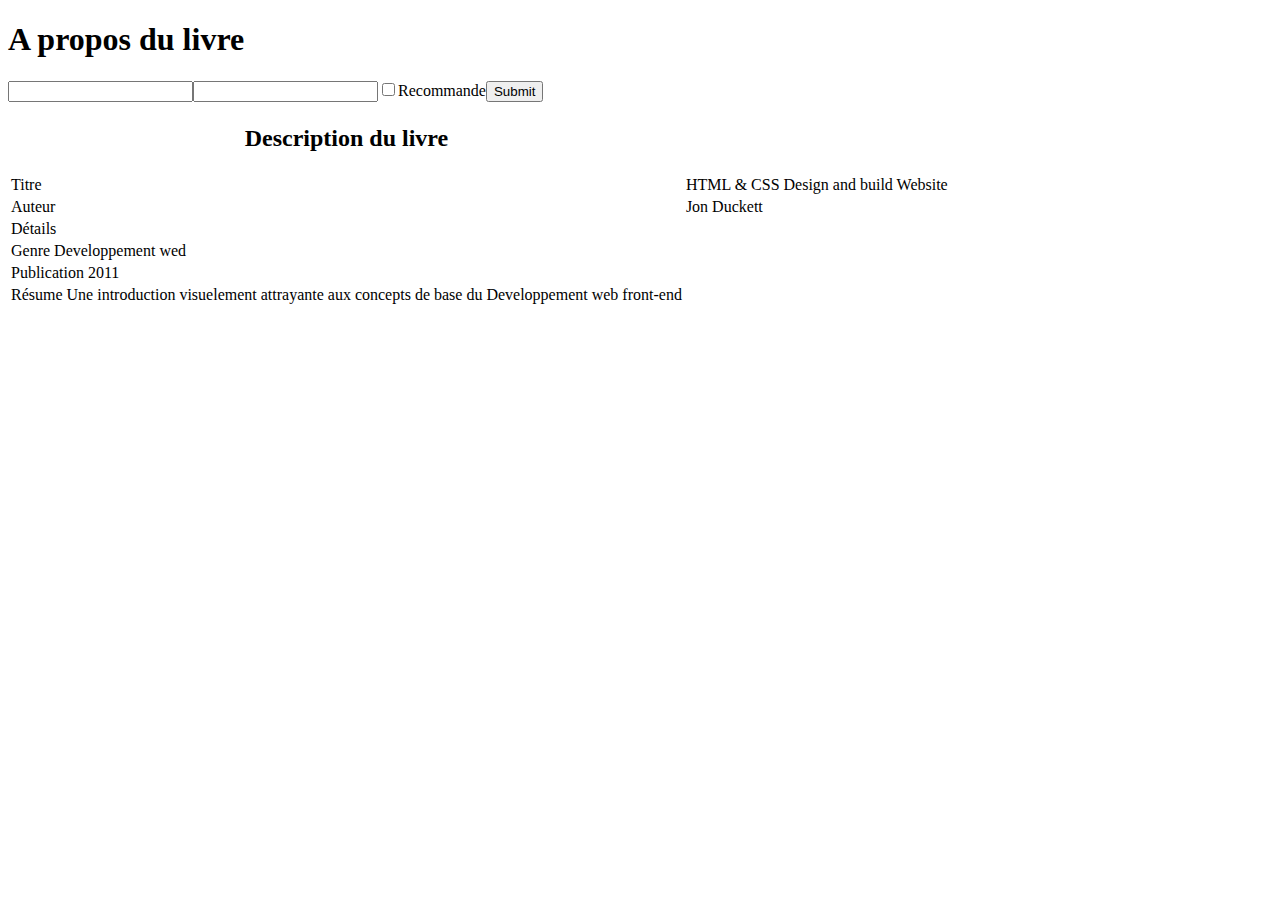
<file: Evaluation web front-end  partie 2 Jules chevrier.html>
<!DOCTYPE html>
<head>
    <title>Livre Html</title>
    <meta charset="UTF-8">
</head>

<body>
    <h1 id="a_propos"> A propos du livre</h1>
    <table>
        <th><h2>Description du livre</h2></th>
        <tr>
            <td>Titre</td>
            <td>HTML & CSS Design and build Website</td>
        </tr>
        <tr>
            <td>Auteur</td>
            <td>Jon Duckett</td>
        </tr>
        <tr>
            <td>Détails</td>
            <td>
                <tr><td>Genre Developpement wed</td></tr>
                <tr><td>Publication 2011</td></tr>
            </td>
        </tr>
        <tr>
            <td>Résume Une introduction visuelement attrayante aux concepts de base du Developpement web front-end</td>
        </tr>
        <tr>
            <form>
                <input  type="text">
                <label></label>
                <input type="text">
                <input type="checkbox">
                <label for="recommande">Recommande</label>
                <input type="submit">
            </form>
        </tr>
    </table>
</body>
</file>
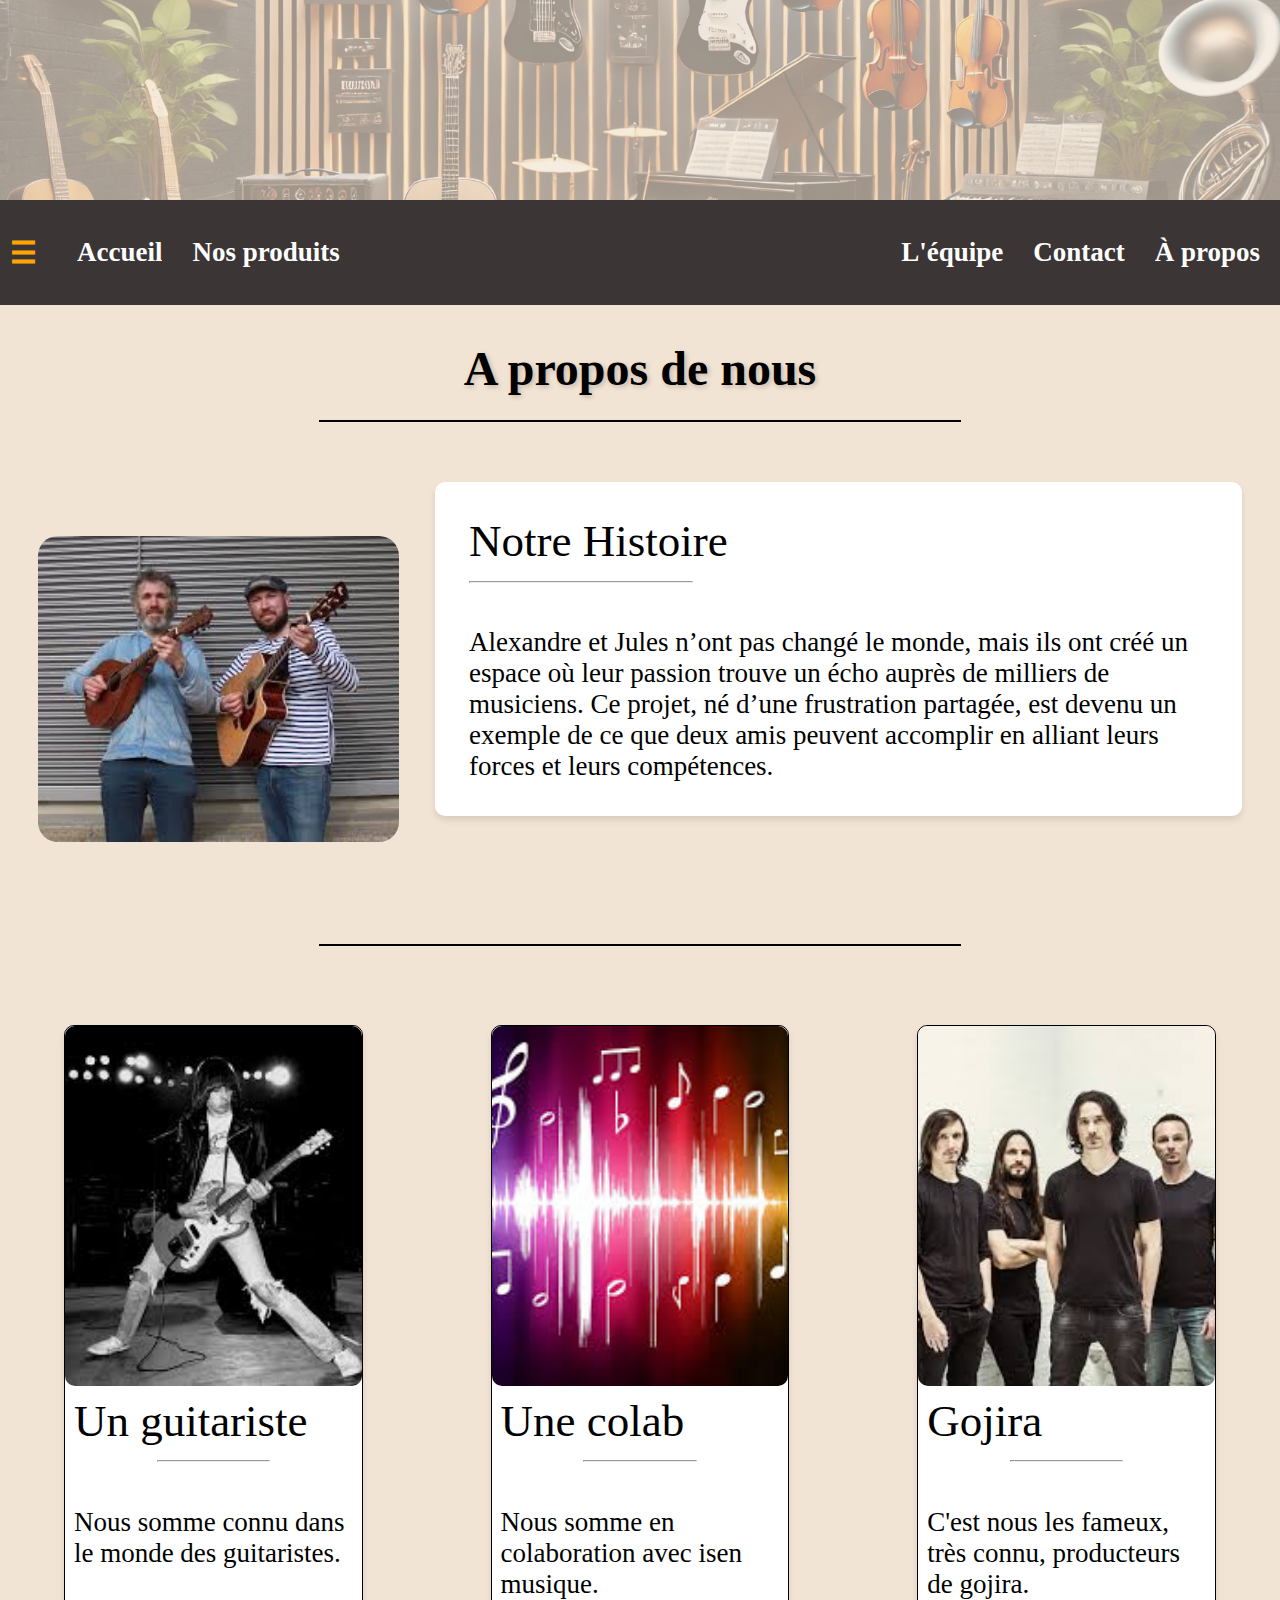
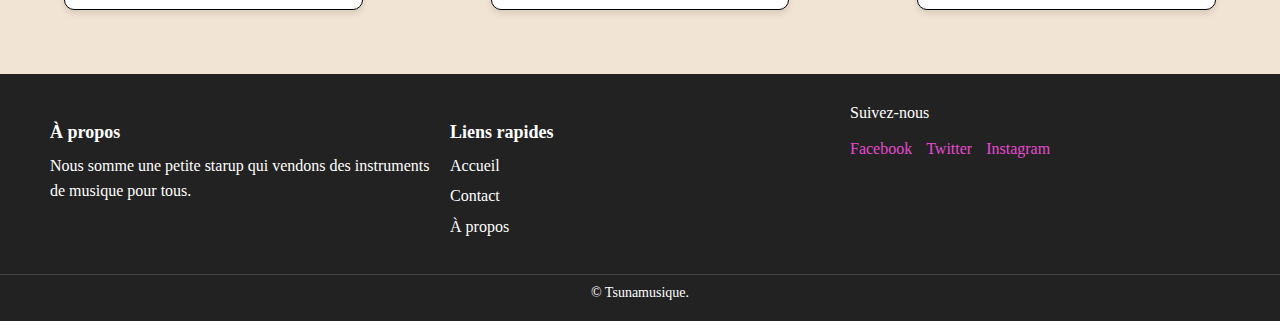
<file: apropos/a_propos.html>
<!DOCTYPE html>
<html lang="fr">
  <head>
    <link href="a_propos.css" rel="stylesheet" />
    <link href="../footer navbar/footer.css" rel="stylesheet" />
    <link href="../footer navbar/Navbar.css" rel="stylesheet" />
    <meta charset="UTF-8" />
    <meta http-equiv="X-UA-Compatible" content="IE=edge" />
    <meta name="viewport" content="width=device-width, initial-scale=1.0" />
    <title>A propos</title>
  </head>
  <body>
    <header>
      <img src="../image/vitrine.jpg" alt="vitrine" id="vitrine">
      <nav class="navbar">
        <div class="menu">
          <label for="bouton" class="menu-icon"><h2>☰</h2></label>
                   <input type="checkbox" id="bouton">
                             <ul class="nav-menu">
                               <li class="nav-item"> <a href="../Equipe/equipe.html"><h3>L'équipe</h3></a> </li>
                               <li class="nav-item"> <a href="../contact/contacte.html"><h3>Contact</h3></a> </li>
                               <li class="nav-item"> <a href="../apropos/a_propos.html"><h3>À propos</h3></a> </li>
                             </ul>
          <a href="../index.html"><h2>Accueil</h2></a>
          <a href="../Produits/produit.html"><h2>Nos produits</h2></a>
          </div>
      <div class="navigation">
          <a href="../Equipe/equipe.html"><h2>L'équipe</h2></a>
          <a href="../contact/contacte.html"><h2>Contact</h2></a>
          <a href="a_propos.html"><h2>À propos</h2></a>
          </div>
      </nav>
    </header>
<br><br>
    <h1>A propos de nous<hr width="50%" color="black" ></h1>


       <div class="product-grid">
        <div class="Histoire-img">
            <img src="../image/hommeavecinstrument.jpg">
        </div>
         <div class="Histoire">
            <div class="text-card">
            <p class="Titre-card">Notre Histoire<hr width="30%" align="left"></p>
            <br>
            <p>Alexandre et Jules n’ont pas changé le monde, mais ils ont créé un espace où leur passion trouve un écho auprès de milliers de musiciens. Ce projet, né d’une frustration partagée, est devenu un exemple de ce que deux amis peuvent accomplir en alliant leurs forces et leurs compétences.</p>
            </div>
        </div>
      </div>



      <hr class="ligne" width="50%" color="black">
      <div class="info-grid">
        <div class="info-card">
          <img src="../image/guitariste.png" class="imginfo">
            <div class="text-card">
            <p class="Titre-card">Un guitariste<hr width="40%" align="center"></p>
            <br>
            <p>Nous somme connu dans le monde des guitaristes.</p>
            </div>
        </div>


        <div class="info-card">
          <img src="../image/musique.png" class="imginfo">
            <div class="text-card">
            <p class="Titre-card">Une colab<hr width="40%" align="center"></p>
            <br>
            <p>Nous somme en colaboration avec isen musique.</p>
            </div>
        </div>


        <div class="info-card">
          <img src="../image/gojira.png" class="imginfo">
            <div class="text-card">
            <p class="Titre-card">Gojira<hr width="40%" align="center"></p>
            <br>
            <p>C'est nous les fameux, très connu, producteurs de gojira.</p>
            </div>
        </div>
      </div>
      <footer class="footer">
        <div class="footer-container">
            <div class="footer-section">
                <h3>À propos</h3>
                <p>Nous somme une petite starup qui vendons des instruments de musique pour tous.</p>
            </div>
            <div class="footer-section">
                <h3>Liens rapides</h3>
                <ul>
                  <li><a href="../Acceuil (Index)/index.html">Accueil</a></li>
                  <li><a href="../contact/contacte.html">Contact</h2></li>
                  <li><a href="../apropos/a_propos.html">À propos</h2></li>
                </ul>
            </div>
            <div class="footer-section">
                <a>Suivez-nous</a>
                <div class="social-icons">
                  <br><a href="https://www.facebook.com/groups/elonmusk1/">Facebook</a>
                    <a href="https://x.com/elonmusk">Twitter</a>
                    <a href="https://www.instagram.com/elonmusk__official__/">Instagram</a>
                </div>
            </div>
        </div>
        <div class="footer-bottom">
            <p>&copy; Tsunamusique.</p>
        </div>
    </footer>
  </body>
</html>
</file>
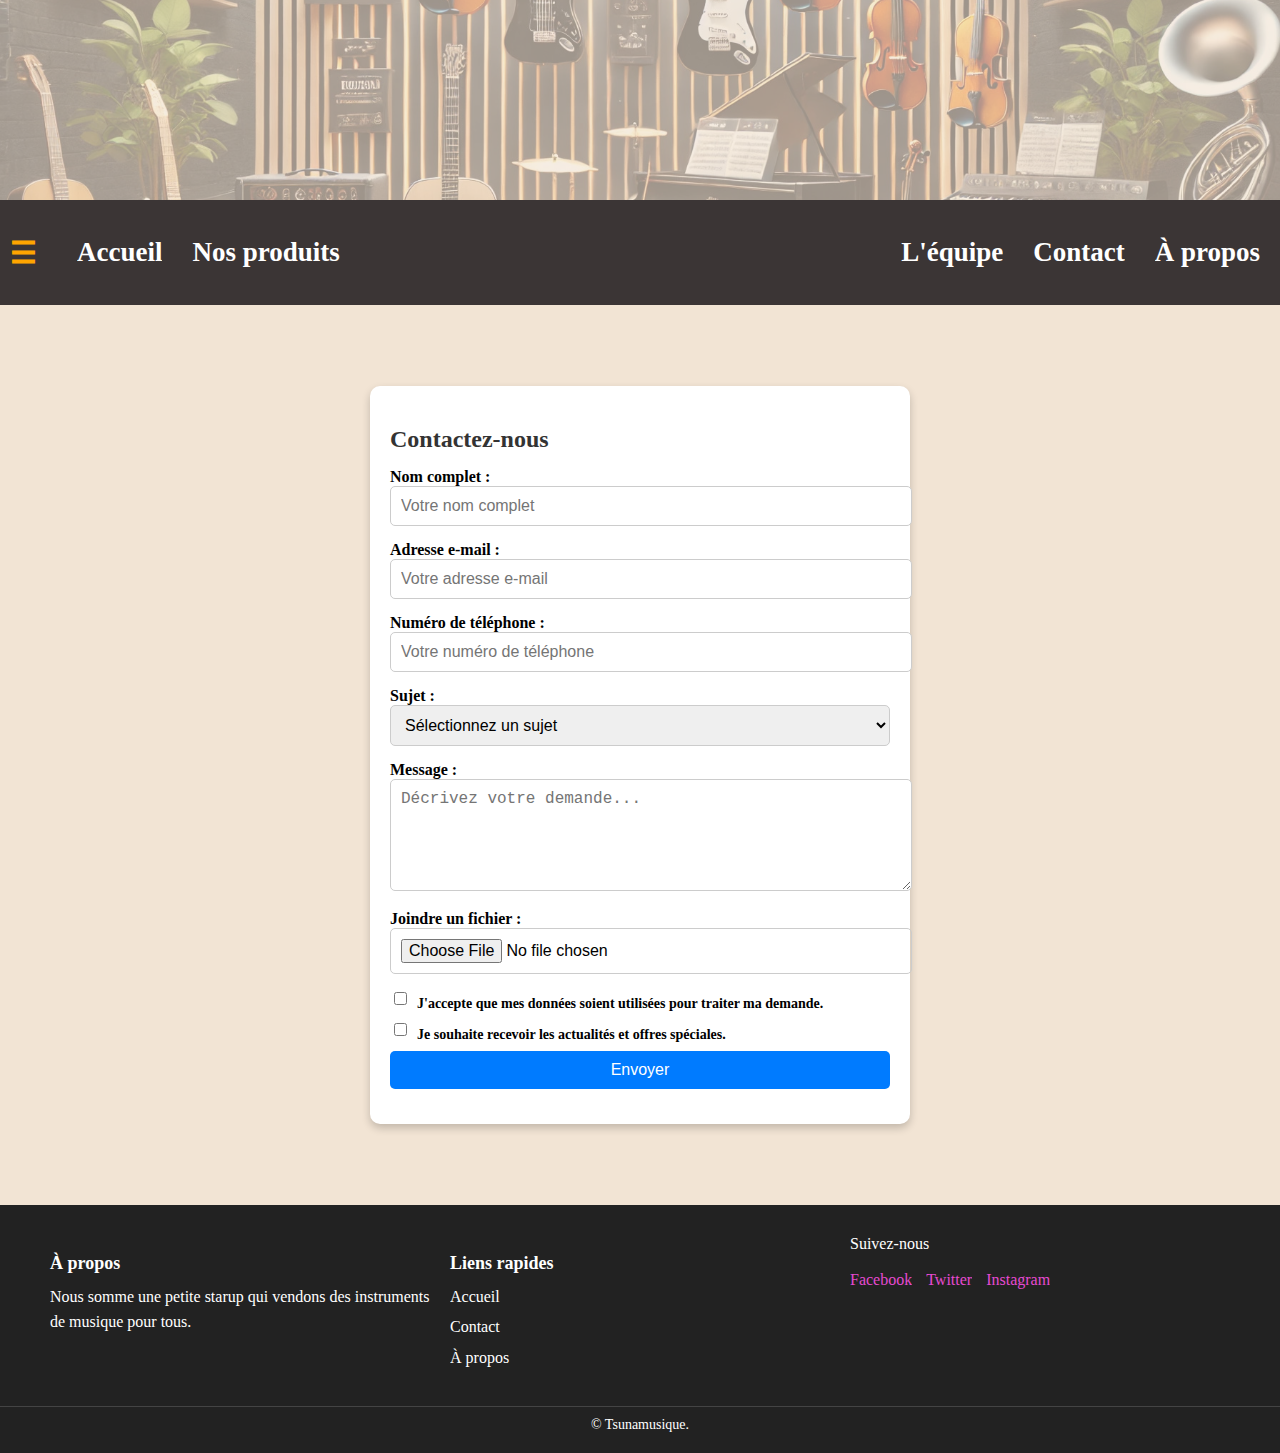
<file: contact/contacte.html>
<!DOCTYPE html>
<html lang="fr">
<head>
  <meta charset="UTF-8">
  <meta name="viewport" content="width=device-width, initial-scale=1.0">
  <title>Formulaire de Contact</title>
  <link href="contact.css" rel="stylesheet">
  <link href="../footer navbar/footer.css" rel="stylesheet" />
  <link href="../footer navbar/Navbar.css" rel="stylesheet" />
</head>
<body>
  <header>
    <img src="../image/vitrine.jpg" alt="vitrine" id="vitrine">
    <nav class="navbar">
      <div class="menu">
        <label for="bouton" class="menu-icon"><h2>☰</h2></label>
                 <input type="checkbox" id="bouton">
                           <ul class="nav-menu">
                             <li class="nav-item"> <a href="../Equipe/equipe.html"><h3>L'équipe</h3></a> </li>
                             <li class="nav-item"> <a href="../contact/contacte.html"><h3>Contact</h3></a> </li>
                             <li class="nav-item"> <a href="../apropos/a_propos.html"><h3>À propos</h3></a> </li>
                           </ul>
        <a href="../index.html"><h2>Accueil</h2></a>
        <a href="../Produits/produit.html"><h2>Nos produits</h2></a>
        </div>
    <div class="navigation">
        <a href="../Equipe/equipe.html"><h2>L'équipe</h2></a>
        <a href="contacte.html"><h2>Contact</h2></a>
        <a href="../apropos/a_propos.html"><h2>À propos</h2></a>
        </div>
    </nav>
  </header>
    <div class="form">
  <form action="/send-message" method="post">
    <h2 id="contact">Contactez-nous</h2>

    <label for="name">Nom complet :</label>
    <input type="text" id="name" name="name" placeholder="Votre nom complet" required>

    <label for="email">Adresse e-mail :</label>
    <input type="email" id="email" name="email" placeholder="Votre adresse e-mail" required>

    <label for="phone">Numéro de téléphone :</label>
    <input type="tel" id="phone" name="phone" placeholder="Votre numéro de téléphone">

    <label for="subject">Sujet :</label>
    <select id="subject" name="subject" required>
      <option value="">Sélectionnez un sujet</option>
      <option value="support">Assistance technique</option>
      <option value="sales">Informations sur un produit</option>
      <option value="complaint">Réclamation</option>
      <option value="other">Autre</option>
    </select>

    <label for="message">Message :</label>
    <textarea id="message" name="message" placeholder="Décrivez votre demande..." rows="5" required></textarea>

    <label for="attachment">Joindre un fichier :</label>
    <input type="file" id="attachment" name="attachment" accept=".jpg,.png,.pdf">

    <div class="consent">
      <input type="checkbox" id="consent" name="consent" required>
      <label for="consent">J'accepte que mes données soient utilisées pour traiter ma demande.</label>
    </div>

    <div class="consent">
      <input type="checkbox" id="newsletter" name="newsletter">
      <label for="newsletter">Je souhaite recevoir les actualités et offres spéciales.</label>
    </div>

    <button type="submit">Envoyer</button>
  </form>
  </div>
  <footer class="footer">
    <div class="footer-container">
        <div class="footer-section">
            <h3>À propos</h3>
            <p>Nous somme une petite starup qui vendons des instruments de musique pour tous.</p>
        </div>
        <div class="footer-section">
            <h3>Liens rapides</h3>
            <ul>
              <li><a href="../Acceuil (Index)/index.html">Accueil</a></li>
              <li><a href="../contact/contacte.html">Contact</h2></li>
              <li><a href="../apropos/a_propos.html">À propos</h2></li>
            </ul>
        </div>
        <div class="footer-section">
            <a>Suivez-nous</a>
            <div class="social-icons">
              <br><a href="https://www.facebook.com/groups/elonmusk1/">Facebook</a>
                <a href="https://x.com/elonmusk">Twitter</a>
                <a href="https://www.instagram.com/elonmusk__official__/">Instagram</a>
            </div>
        </div>
    </div>
    <div class="footer-bottom">
        <p>&copy; Tsunamusique.</p>
    </div>
</footer>
</body>
</html>
</file>
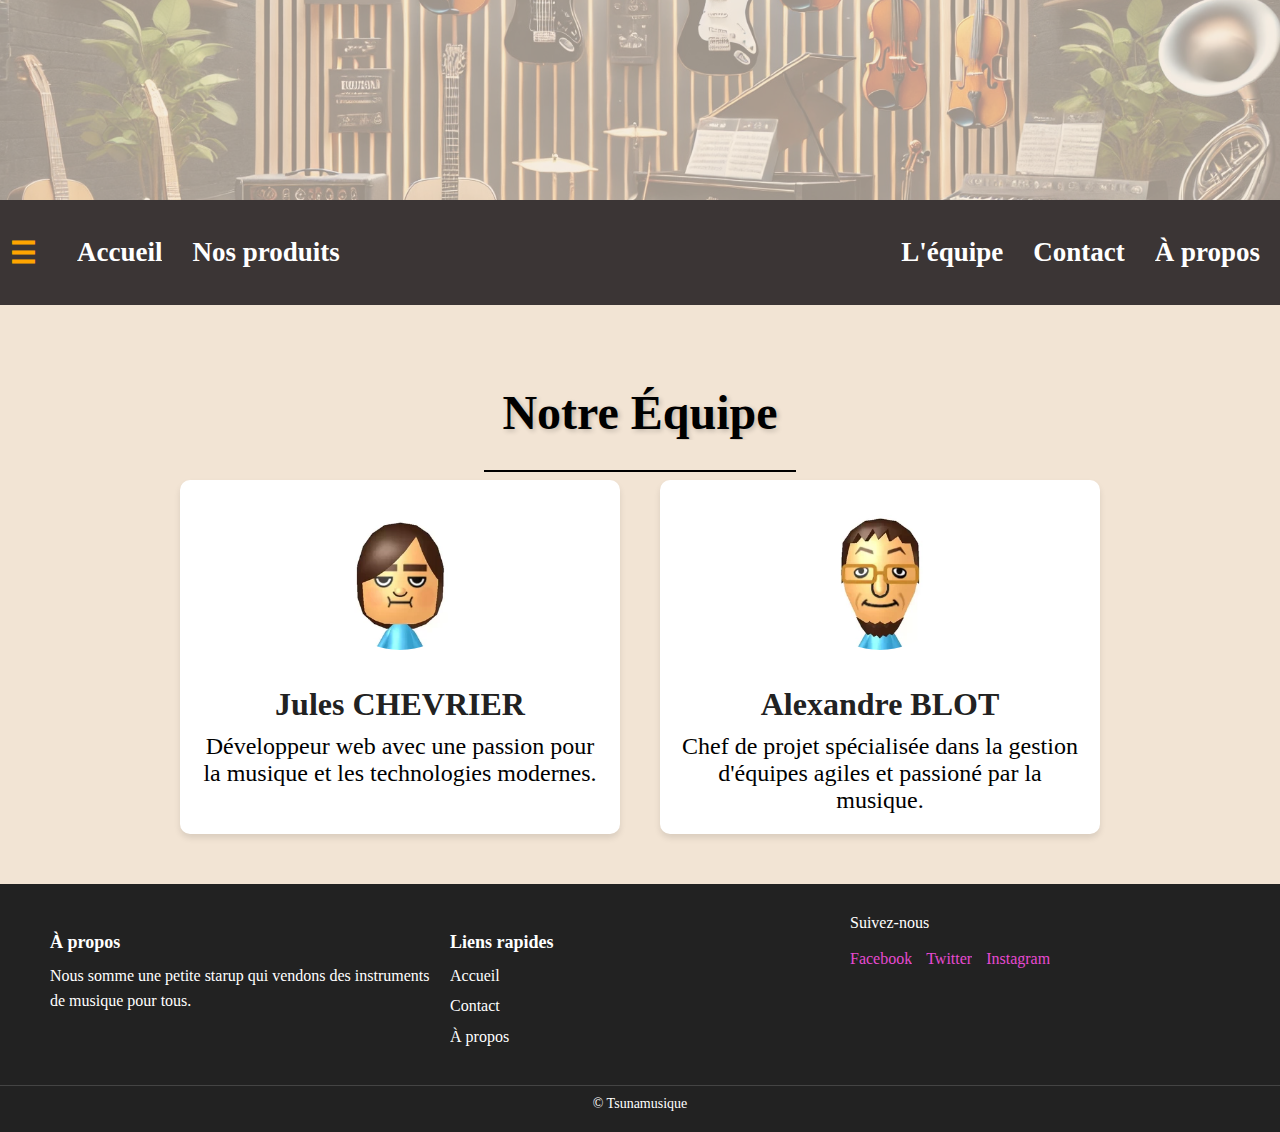
<file: Equipe/equipe.html>
<!DOCTYPE html>
<html lang="fr">
  <head>
    <link href="equipe.css" rel="stylesheet" />
    <link href="../footer navbar/footer.css" rel="stylesheet" />
    <link href="../footer navbar/Navbar.css" rel="stylesheet" />
    <meta charset="UTF-8" />
    <meta http-equiv="X-UA-Compatible" content="IE=edge" />
    <meta name="viewport" content="width=device-width, initial-scale=1.0" />
    <title>L'équipe</title>
  </head>
  <body>
    <header>
      <img src="../image/vitrine.jpg" alt="vitrine" id="vitrine">
      <nav class="navbar">
        <div class="menu">
          <label for="bouton" class="menu-icon"><h2>☰</h2></label>
                   <input type="checkbox" id="bouton">
                             <ul class="nav-menu">
                               <li class="nav-item"> <a href="../Equipe/equipe.html"><h3>L'équipe</h3></a> </li>
                               <li class="nav-item"> <a href="../contact/contacte.html"><h3>Contact</h3></a> </li>
                               <li class="nav-item"> <a href="../apropos/a_propos.html"><h3>À propos</h3></a> </li>
                             </ul>
          <a href="../index.html"><h2>Accueil</h2></a>
          <a href="../Produits/produit.html"><h2>Nos produits</h2></a>
          </div>
      <div class="navigation">
          <a href="equipe.html"><h2>L'équipe</h2></a>
          <a href="../contact/contacte.html"><h2>Contact</h2></a>
          <a href="../apropos/a_propos.html"><h2>À propos</h2></a>
          </div>
      </nav>
    </header>
</head>
<body>
    <section class="team-section">
        <h1 class="team-title">Notre Équipe</h1>
        <hr width="25%" color="black" >
        <div class="team-container">
            <div class="team-member">
                <img src="../image/PERSOA.jpg" alt="Photo  de JULES">
                <h3>Jules CHEVRIER</h3>
                <p>Développeur web avec une passion pour la musique et les technologies modernes.</p>
            </div>
            <div class="team-member">
                <img src="../image/PERSOB.jpg" alt="Photo de ALEXANDRE">
                <h3>Alexandre BLOT</h3>
                <p>Chef de projet spécialisée dans la gestion d'équipes agiles et passioné par la musique.</p>
            </div>
        </div>
    </section>
    <footer class="footer">
      <div class="footer-container">
          <div class="footer-section">
              <h3>À propos</h3>
              <p>Nous somme une petite starup qui vendons des instruments de musique pour tous.</p>
          </div>
          <div class="footer-section">
              <h3>Liens rapides</h3>
              <ul>
                <li><a href="../Acceuil (Index)/index.html">Accueil</a></li>
                <li><a href="../contact/contacte.html">Contact</h2></li>
                <li><a href="../apropos/a_propos.html">À propos</h2></li>
              </ul>
          </div>
          <div class="footer-section">
              <a>Suivez-nous</a>
              <div class="social-icons">
                <br><a href="https://www.facebook.com/groups/elonmusk1/">Facebook</a>
                  <a href="https://x.com/elonmusk">Twitter</a>
                  <a href="https://www.instagram.com/elonmusk__official__/">Instagram</a>
              </div>
          </div>
      </div>
      <div class="footer-bottom">
          <p>&copy; Tsunamusique</p>
      </div>
  </footer>
</body>
</html>
</file>
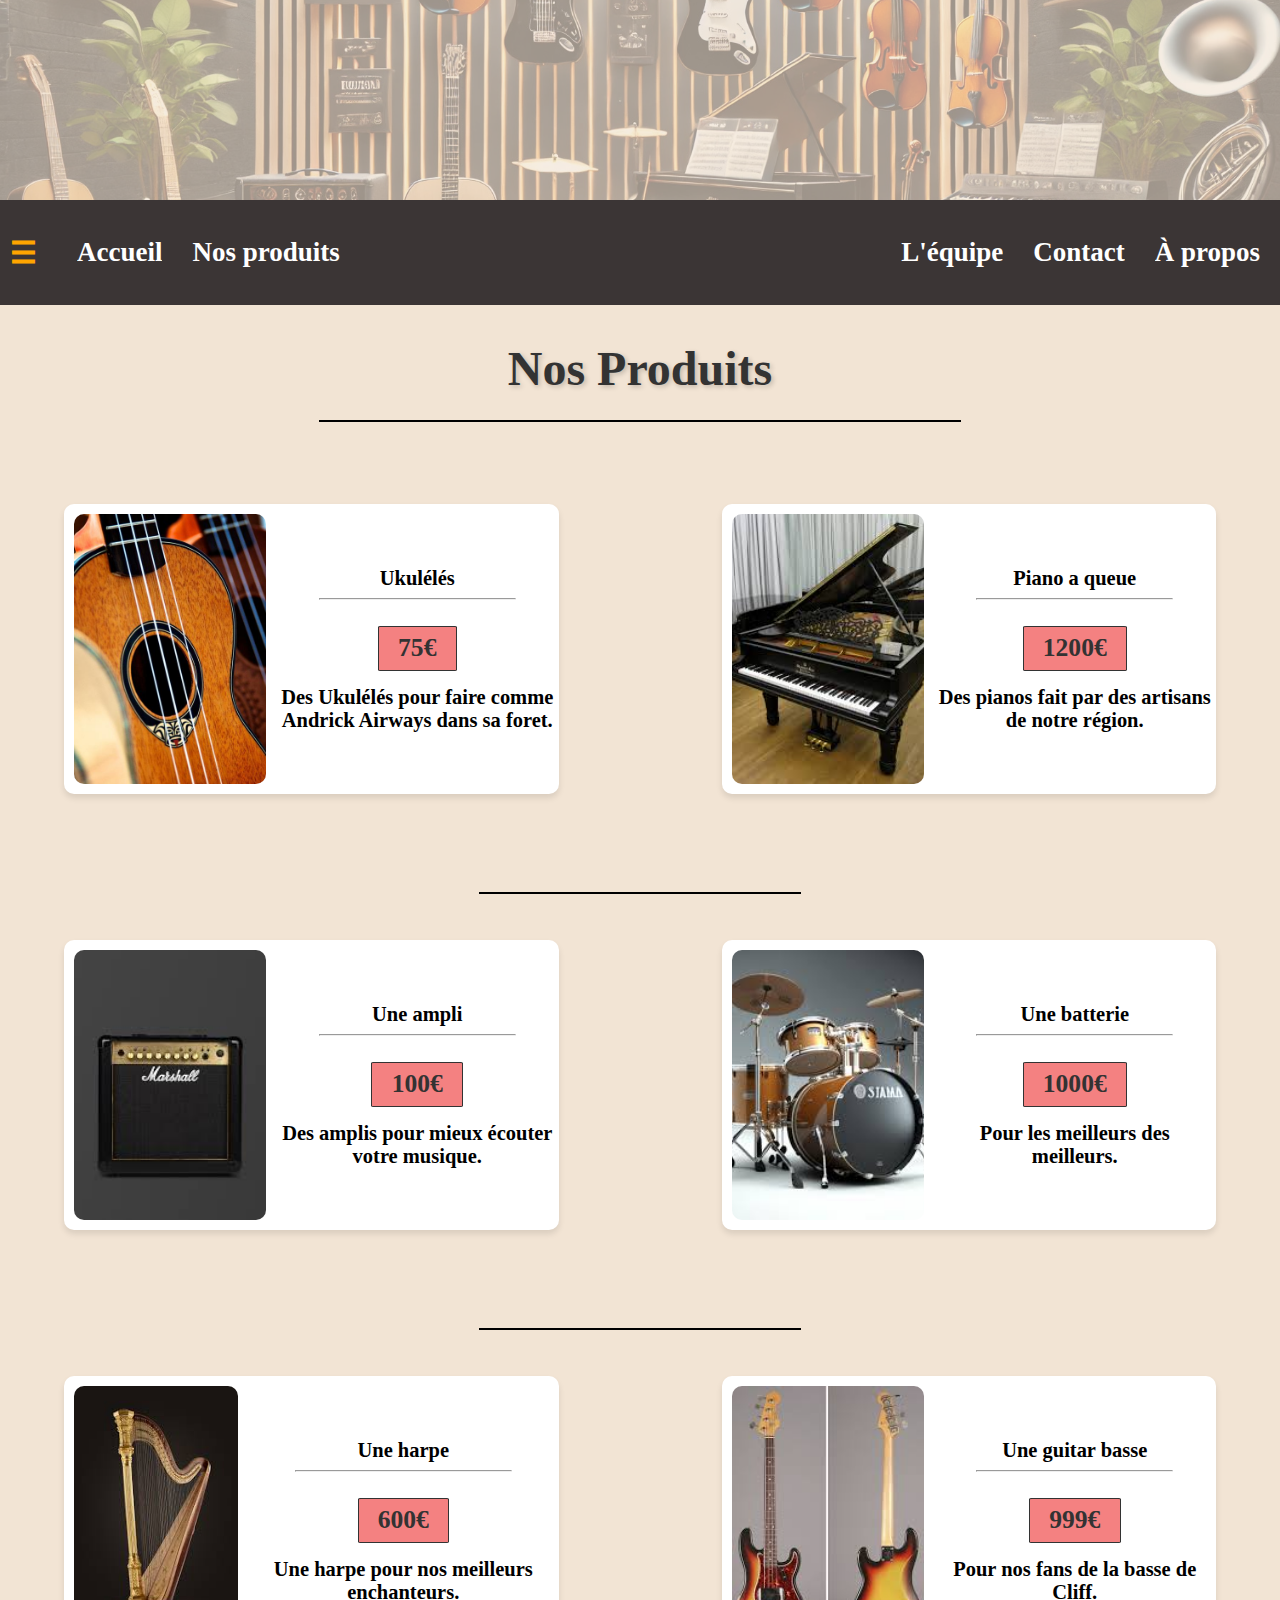
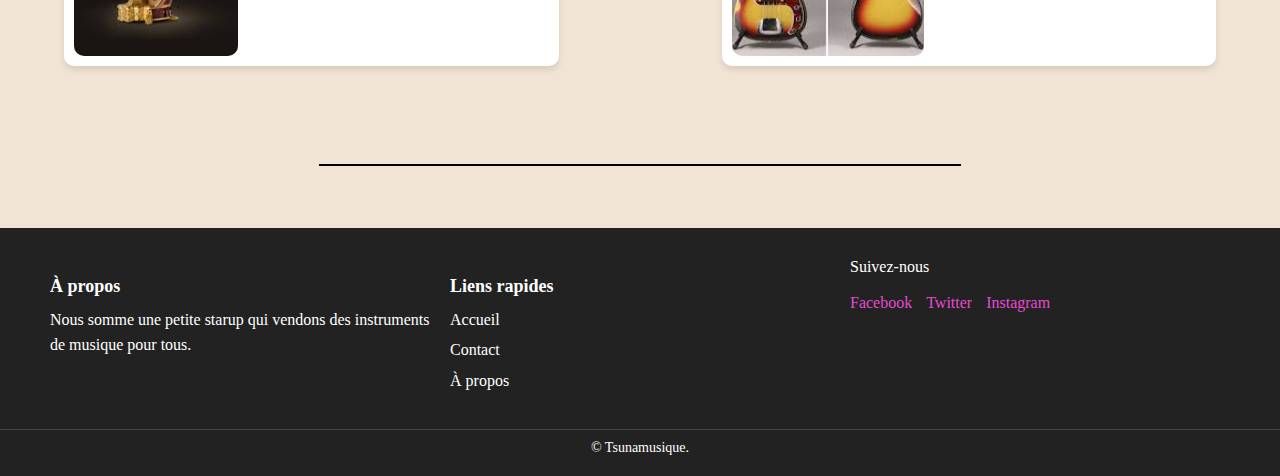
<file: Produits/produit.html>
<!DOCTYPE html>
<html lang="fr">
  <head>
    <link href="produit.css" rel="stylesheet" />
    <link href="../footer navbar/footer.css" rel="stylesheet" />
    <link href="../footer navbar/Navbar.css" rel="stylesheet" />

    <meta charset="UTF-8" />
    <meta http-equiv="X-UA-Compatible" content="IE=edge" />
    <meta name="viewport" content="width=device-width, initial-scale=1.0" />
    <title>Nos produit</title>
  </head>
  <body>
    <header>
      <img src="../image/vitrine.jpg" alt="vitrine" id="vitrine">
      <nav class="navbar">
        <div class="menu">
          <label for="bouton" class="menu-icon"><h2>☰</h2></label>
                   <input type="checkbox" id="bouton">
                             <ul class="nav-menu">
                               <li class="nav-item"> <a href="../Equipe/equipe.html"><h3>L'équipe</h3></a> </li>
                               <li class="nav-item"> <a href="../contact/contacte.html"><h3>Contact</h3></a> </li>
                               <li class="nav-item"> <a href="../apropos/a_propos.html"><h3>À propos</h3></a> </li>
                             </ul>
          <a href="../index.html"><h2>Accueil</h2></a>
          <a href="produit.html"><h2>Nos produits</h2></a>
          </div>
      <div class="navigation">
          <a href="../Equipe/equipe.html"><h2>L'équipe</h2></a>
          <a href="../contact/contacte.html"><h2>Contact</h2></a>
          <a href="../apropos/a_propos.html"><h2>À propos</h2></a>
          </div>
      </nav>
    </header>
     <section class="Produits">
      <br><br>
      <h1>Nos Produits<hr width="50%" color="black" ></h1>
      
            <div class="product-grid">
                <div class="product-card">
                    <img src="../image/quelques-ukuleles.jpg" alt="Ukulélé">
                    <div class="text-card">
                    <p class="Titre-card">Ukulélés</p>
                    <hr width="70%">
                    <br>
                    <div href="#" class="btn">
                    <span>75€</span>
                    </div>
                    <br>
                    <p>Des Ukulélés pour faire comme Andrick Airways dans sa foret.</p>
                    </div>
                </div>
                <div class="product-card">
                    <img src="../image/piano.jpg" alt="Piano à queue">
                     <div class="text-card">
                    <p class="Titre-card">Piano a queue</p>
                    <hr width="70%">
                    <br>
                    <div href="#" class="btn">
                    <span>1200€</span>
                    </div>
                    <br>
                    <p>Des pianos fait par des artisans de notre région.</p>
                    </div>
                </div>
    </div>
    <hr width="25%" color="black" >
    <div class="product-grid">
          <div class="product-card" >
        <img src="../image/ampli.jpg" alt="ampli">
        <div class="text-card">
          <p class="Titre-card">Une ampli</p>
          <hr width="70%">
          <br>
          <div href="#" class="btn">
                    <span>100€</span>
                    </div>
          <br>
        <p>Des amplis pour mieux écouter votre musique.</p>
          </div>
          </div>

          <div class="product-card" >
        <img src="../image/batterie.jpg" alt="ampli">
        <div class="text-card">
          <p class="Titre-card">Une batterie</p>
          <hr width="70%">
          <br>
          <div href="#" class="btn">
                    <span>1000€</span>
                    </div>
          <br>
        <p>Pour les meilleurs des meilleurs.</p>
          </div>
          </div>
      </div>
  <hr width="25%" color="black" >
  <div class="product-grid">
          <div class="product-card" >
        <img src="../image/harpe.jpg" alt="ampli">
        <div class="text-card">
          <p class="Titre-card">Une harpe</p>
          <hr width="70%">
          <br>
          <div href="#" class="btn">
                    <span>600€</span>
                    </div>
          <br>
        <p>Une harpe pour nos meilleurs enchanteurs.</p>
          </div>
          </div>

          <div class="product-card" >
        <img src="../image/guitarbasse.jpg" alt="ampli">
        <div class="text-card">
          <p class="Titre-card">Une guitar basse</p>
          <hr width="70%">
          <br>
          <div href="#" class="btn">
                    <span>999€</span>
                    </div>
          <br>
        <p>Pour nos fans de la basse de Cliff.</p>
          </div>
          </div>
      </div>
    <hr width="50%" color="black" >
  <br>
  <br>
  <br>
    <footer class="footer">
        <div class="footer-container">
            <div class="footer-section">
                <h3>À propos</h3>
                <p>Nous somme une petite starup qui vendons des instruments de musique pour tous.</p>
            </div>
            <div class="footer-section">
                <h3>Liens rapides</h3>
                <ul>
                  <li><a href="../Acceuil (Index)/index.html">Accueil</a></li>
                  <li><a href="../contact/contacte.html">Contact</h2></li>
                  <li><a href="../apropos/a_propos.html">À propos</h2></li>
                </ul>
            </div>
            <div class="footer-section">
                <a>Suivez-nous</a>
                <div class="social-icons">
                  <br><a href="https://www.facebook.com/groups/elonmusk1/">Facebook</a>
                    <a href="https://x.com/elonmusk">Twitter</a>
                    <a href="https://www.instagram.com/elonmusk__official__/">Instagram</a>
                </div>
            </div>
        </div>
        <div class="footer-bottom">
            <p>&copy; Tsunamusique.</p>
        </div>
    </footer>
  </body>
</html>
</file>
<file: apropos/a_propos.css>
h1,
ul,
li,
p,
a {
  margin: 0;
  padding: 0;
  text-decoration: none;
  list-style: none;
  overflow-x: hidden;
}
body {
  width: 100%;
  background-color: #f2e4d4; /*le body prend toute la place 100% avec une couleur*/ /**/
}
header {
  width: 100%;
  display: flex;
  flex-direction: column; /*2 "box" avec l'image et la navbar, elle prend toute la place et se met en collonne*/
}
#vitrine {
  width: 100%;
  height: 200px;
  opacity: 0.35;   /*L'image en elle meme, */
  object-fit: cover;
  margin: 0;
}
h1 {
  text-align: center;
  font-size: 300%;
  margin: 0;
  text-shadow: 2px 2px 5px rgba(0, 0, 0, 0.2);
}
.Histoire {
  display: flex;  /*on défini un tableau flex*/
  background-color: white;
  border-radius: 10px;
  box-shadow: 0 4px 6px rgba(0, 0, 0, 0.1);
  text-align: center; /* text au centre*/
  flex-grow: 1;
  flex-basis: 0;  /*Il laisse la place a l'image*/
  padding: 10px;
  margin-top: 3%;
  margin-bottom: 10%;
  margin-left: 3%;
  width: 75%;  
}
.product-grid {
  display: flex;
  justify-content: center;   /*Les tableau*/
  margin-left: 3%;
  margin-right: 3%;
  align-items: center;
  flex-wrap: wrap;  /*ne sort pas de la page*/
}
.text-card {
  font-size: 3vh;
  text-align: center;
  margin-left: 2rem;
  margin-right: 2rem;  /*Le texte*/
}
.Histoire-img {
  width: 30%;
  height: 100%;
  object-fit: cover;   /*l'espace de l'image de l'hitsoire*/
}
.Histoire-img img {
  border-radius: 20px;
  width: 100%;     /*l'image en elle meme*/
}
.info-card {
  display: flex;
  background-color: white;
  border-radius: 10px;
  box-shadow: 0 4px 6px rgba(0, 0, 0, 0.1);
  text-align: center;
  flex-grow: 1;
  flex-basis: 0;
  flex-direction: column;
  margin-top: 3%;
  margin-bottom: 5%;                 /*les cartes pour les info*/
  margin-left: 5%;
  margin-right: 5%;
  width: 30%;
  min-width: 200px;
  max-width: 400px;
  border: 1px solid rgb(0, 0, 0);
}
.info-grid {
  display: flex;
  flex-wrap: wrap;
  justify-content: center;     /*un grille danns une grille pour mettre la photo au dessus du texte*/
  margin-top: 40px;                     
}
.imginfo {
  border-radius: 10px;
  width: 100%;                       /*l'espace des images*/
  height: 40vh;
  object-fit: cover;
}
.text-card {
  font-size: 3vh;
  text-align: start;
  margin: 3%;            /*Le texte les 3 cartes*/
  flex-wrap: wrap;
}
.Titre-card {
  text-decoration: bold;
  font-size: 5vh;
  text-align: left;          /*Le titre des 3 boites*/
}
@media screen and (max-width: 600px) {
  .Histoire-img {
    width: 80%;
    height: 80%;            /*Pour que l'image ne devienne pas minuscule*/
    object-fit: cover;
  }
}
</file>
<file: footer navbar/footer.css>
.footer {
    background-color: #222;
    color: #fff;
    padding: 20px 0;          /*La couleur du text et l'arriere plan*/
}

.footer-container {
    display: flex;
    justify-content: space-between;
    flex-wrap: wrap;
    max-width: 1200px;                        /*la taille du contenu du footer */
    margin: 0 auto;
    padding: 0 20px;
}

.footer-section {
    flex: 1;
    margin: 10px;            
    min-width: 250px;
}

.footer-section h3 {
    margin-bottom: 10px;
    font-size: 18px;
}

.footer-section p,
.footer-section ul {
    margin: 0;
    padding: 0;
    list-style: none;
    line-height: 1.6;
}

.footer-section ul li {
    margin-bottom: 5px;
}

.footer-section ul li a {
    color: #fff;
    text-decoration: none;
    transition: color 0.3s;
}

.footer-section ul li a:hover {
    color: #00bcd4;
}

.social-icons a {
    display: inline-block;
    margin-right: 10px;
}

.social-icons a {
    color: #e64ad1;
}

.footer-bottom {
    text-align: center;
    margin-top: 20px;
    border-top: 1px solid #444;
    padding-top: 10px;
    font-size: 14px;
}
</file>
<file: footer navbar/Navbar.css>
header,label,
body{
    margin: 0;
  padding: 0;
  text-decoration: none;
  list-style: none;
}
.navbar {
  display: flex;
  justify-content: space-between;
  align-items: center;
  background-color: #3b3535;
  margin: 0;
  text-transform: none;
  text-decoration: none;
  position: relative;
  padding-top: 10px;
  padding-bottom: 10px;  

}
nav {
  width: 100%;
}

.menu-icon {
  font-size: 20px;
  margin-right: 10px;
  color: orange;
  cursor: pointer;
  padding-left: 10px;
}

.navigation a {
  color: white;
  font-size: 18px;
  transition: 0.2s linear;
}
.navigation {
  display: flex;
  gap: 30px;
  margin-right: 20px;
}
.menu {
  display: flex;
  gap: 30px;
}
.menu a {
  color: white;
  font-size: 18px;
  margin: auto;
}
.navbar a {
  transition: 0.2s linear;
}

.navbar a:hover,
.navigation a:hover {
  transform: scale(1.05);
}

.navbar input, .nav-menu, .dropdown{
  display: none;
}

@media screen and (max-width: 800px) {
  .menu-icon {
  font-size: 20px;
  margin-right: 0px;
  color: orange;
  cursor: pointer;
}
.navigation{
  display: none;
}
.menu a{
  font-size: 15px;
}
.navbar input, .nav-menu, .dropdown{
  display: none;
}

[id=bouton]:checked ~ .nav-menu {
  display: block;
}

.nav-menu{
  background-color: #3b3535;
    position: absolute;
    top: 80px; /* Ajuste selon le design */
    left: 0px;
    list-style-type: none;
    padding-left: 20px;
    padding-top: 10px;
    margin: 0;
    box-shadow: 0px 4px 6px rgba(0, 0, 0, 0.2);
    border-radius: 4px;
    min-width: 150px;
    display: none; /* Cacher par défaut */
    z-index: 1000;
}

.nav-menu li a {
  text-decoration: none;
  color: white;
  display: block;
}
.nav-item a, .drop-item a, .show{
  color: white;
  text-decoration: none;
  line-height: 40px;
  font-size: 1.2rem;
}

.nav-menu a:hover, .show:hover{
  transform: scale(1.05);
}

}
</file>
<file: contact/contact.css>
body, h1, ul, li, p, a {
  margin: 0;
  padding: 0;
  text-decoration: none;
  list-style: none;
  overflow-x: hidden;
}
body{
  background:#f2e4d4;
  
}

header {
display: flex;
flex-direction: column;
width: 100%;
}


nav {
  width: 100%;
  background-color: #333;
  color: #fff;
}

nav ul {
  display: flex;
  justify-content: space-around; /* Espacement égal entre les items */
  list-style-type: none;
  padding: 10px 0;
  margin: 0;
}

#vitrine {
width: 100%;
height: 200px;
opacity: 0.35;
object-fit: cover;
margin: 0;
}



.form {
    margin: 0;
    padding: 0;
    display: flex;
    justify-content: center;
    align-items: center;
    min-height: 100vh;
    background-color: #f2e4d4;
  }

  form {
    background: #fff;
    padding: 20px;
    border-radius: 10px;
    box-shadow: 0 4px 8px rgba(0, 0, 0, 0.2);
    width: 100%;
    max-width: 600px;
    max-width: 500px;
  }
  #contact {
    margin-bottom: 15px;
    color: #333;

  }

  label {
    display: block;
    margin-bottom: 5px;
    font-weight: bold;
  }
  input, select, textarea, button {
    width: 100%;
    padding: 10px;
    margin-bottom: 15px;
    border: 1px solid #ccc;
    border-radius: 5px;
    font-size: 16px;
  }
  button {
    background-color: #007bff;
    color: white;
    border: none;
    cursor: pointer;
  }
  button:hover {
    background-color: #0056b3;
  }
  .consent {
    display: flex;
    align-items: center;
    font-size: 14px;
  }
  .consent input {
    width: auto;
    margin-right: 10px;
  }
</file>
<file: Equipe/equipe.css>
body,
h1,
ul,
li,
p,
a {
  margin: 0;
  padding: 0;
  text-decoration: none;
  list-style: none;
  overflow-x: hidden;
}
body {
  background-color: #f2e4d4; 
}
header {
  display: flex;
  flex-direction: column;
  width: 100%; /*2 "box" avec l'image et la navbar, elle prend toute la place et se met en collonne*/
}
#vitrine {
  width: 100%;
  height: 200px;
  opacity: 0.35; /*L'image en elle meme, */
  object-fit: cover;
  margin: 0;
}
body {
  width: 100%;
  background-color: #f2e4d4; /*le body prend toute la place 100% avec une couleur*/ /**/
}
.team-section {
  text-align: center;
  padding: 50px 20px;         /*la place que prendra les 2 tableau*/
}
h1 {
  text-align: center;
  font-size: 300%;
  margin: 30px; 
  text-shadow: 2px 2px 5px rgba(0, 0, 0, 0.2);
}
.team-container {
  display: flex;
  justify-content: center;
  gap: 40px;  /*la distance*/             /*Pour faire en sorte que cela soit responsif*/
  flex-wrap: wrap;
}
.team-member {
  background-color: #fff;
  border-radius: 10px;
  box-shadow: 0 4px 6px rgba(0, 0, 0, 0.1);         /*les 2 boites en elle meme*/
  padding: 20px;
  max-width: 400px;
  text-align: center;
}
.team-member img {
  border-radius: 50%;
  width: 150px;
  height: 150px;            /*Les images*/
  object-fit: cover;
}
.team-member h3 {
  font-size: 2em;
  margin-bottom: 10px;     /*le titre*/
  color: #222;
}
.team-member p {
  font-size: 1.5em;
}
</file>
<file: Produits/produit.css>
body,
h1,
ul,
li,
p,
a {
  margin: 0;
  padding: 0;
  text-decoration: none; /*pour éviter d'avoir des ennuis avec des styles*/
  list-style: none;
  overflow-x: hidden;
}
body {
  background-color: #f2e4d4;
}
header {
  display: flex;
  flex-direction: column;
  width: 100%;
}

#vitrine {
  width: 100%;
  height: 200px;
  opacity: 0.35;
  object-fit: cover;
  margin: 0;
}
.Produits h1 {
  text-align: center;
  font-size: 3rem;
  margin-bottom: 20px;
  color: #333;
  text-shadow: 2px 2px 5px rgba(0, 0, 0, 0.2);
}
.product-grid {
  display: flex;
  justify-content: center;
  gap: 35px;
  flex-wrap: wrap;
}

.product-card {
  display: flex;
  background-color: white;
  border-radius: 10px;
  box-shadow: 0 4px 6px rgba(0, 0, 0, 0.1);
  text-align: center;
  flex-grow: 1;
  flex-basis: 0;
  margin-top: 3%;
  margin-bottom: 7%;
  margin-right: 5%;
  margin-left: 5%;
  transition: 0.4s linear;
}
.product-card img {
  margin: 10px;
  width: 15vw;
  height: 30vh;
  object-fit: cover;
  border-radius: 10px;
}
.text-card {
  align-content: center;
  margin: 2px;
}

.product-card p {
  text-align: center;
  font-weight: bold;
  font-size: 1.6vmax;
  transition: 0.2s linear;
}
.product-card:hover {
  background-color: #383838;
  color: #fff;
  transform: scale(1.05);
}
.btn {
  background-color: rgb(244, 129, 129);
  color: #333;
  margin-bottom: 15px;
  display: inline-block;
  font-weight: bold;
  font-size: 2vmax;
  border: 1px solid #333;
  padding-right: 1.5vmax;
  padding-left: 1.5vmax;
  padding-top: 0.5vmax;
  padding-bottom: 0.5vmax;
  border-radius: 3%;
  cursor: pointer;
}
@media screen and (max-width: 740px) {
  .product-card img {
    margin: 10px;
    width: 30vw;
    height: 30vh;
    object-fit: cover;
    border-radius: 10px;
  }
  .product-card p {
    text-align: center;
    font-weight: bold;
    font-size: 3vmax;
    transition: 0.2s linear;
  }
  .btn {
    font-size: 3vmax;
  }
}
</file>
